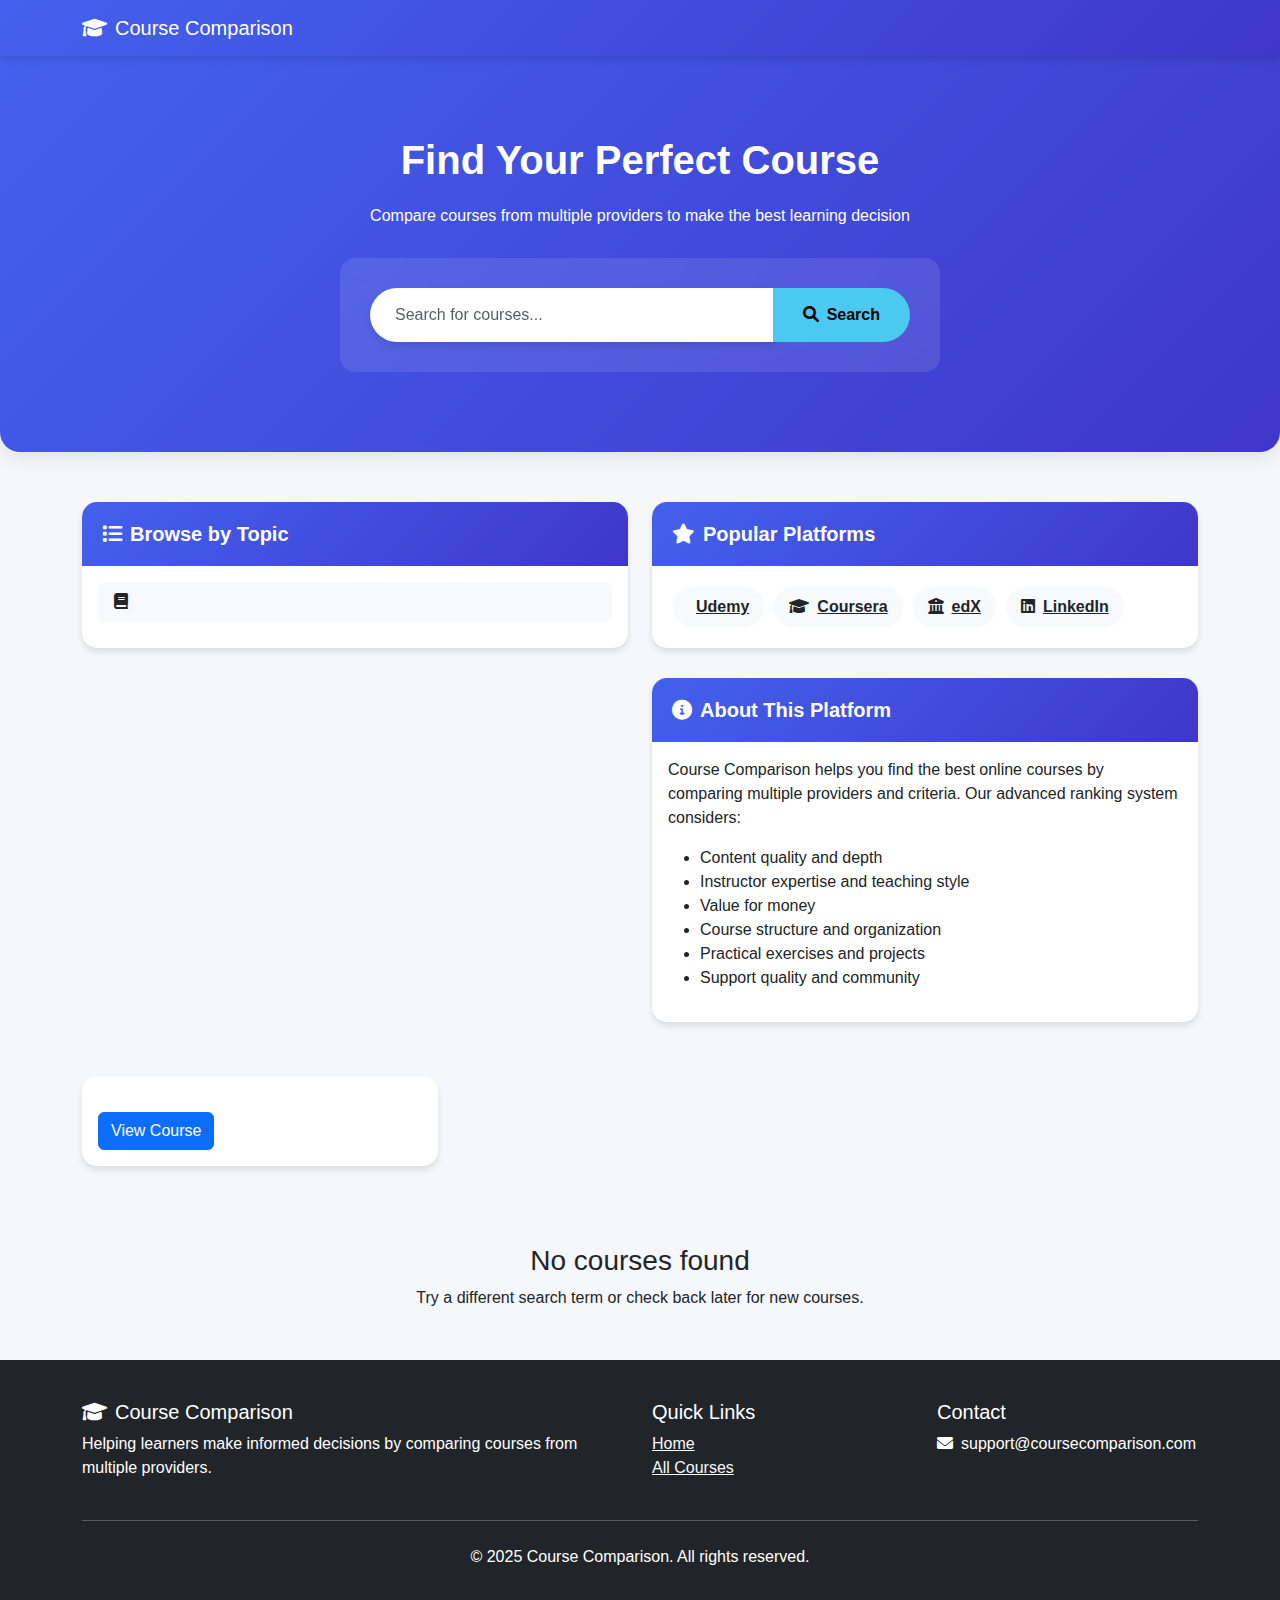
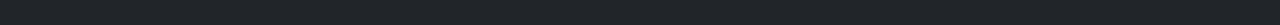
<file: target/classes/templates/index.html>
<!DOCTYPE html>
<html xmlns:th="http://www.thymeleaf.org">
<head>
    <title>Course Comparison</title>
    <meta charset="UTF-8">
    <meta name="viewport" content="width=device-width, initial-scale=1.0">
    <link href="https://cdn.jsdelivr.net/npm/bootstrap@5.3.0-alpha1/dist/css/bootstrap.min.css" rel="stylesheet">
    <link href="https://cdnjs.cloudflare.com/ajax/libs/font-awesome/6.0.0/css/all.min.css" rel="stylesheet">
    <style>
        :root {
            --primary-color: #4361ee;
            --secondary-color: #3f37c9;
            --accent-color: #4cc9f0;
            --light-color: #f8f9fa;
            --dark-color: #212529;
        }
        
        body {
            font-family: 'Segoe UI', Tahoma, Geneva, Verdana, sans-serif;
            background-color: #f5f7fa;
            color: var(--dark-color);
        }
        
        .navbar {
            background: linear-gradient(135deg, var(--primary-color), var(--secondary-color));
            box-shadow: 0 4px 6px rgba(0, 0, 0, 0.1);
        }
        
        .hero-section {
            background: linear-gradient(135deg, var(--primary-color), var(--secondary-color));
            color: white;
            padding: 80px 0;
            margin-bottom: 50px;
            border-radius: 0 0 20px 20px;
            box-shadow: 0 4px 20px rgba(0, 0, 0, 0.1);
        }
        
        .hero-title {
            font-weight: 700;
            margin-bottom: 20px;
        }
        
        .hero-subtitle {
            font-weight: 300;
            margin-bottom: 30px;
        }
        
        .search-box {
            max-width: 600px;
            margin: 0 auto;
            background: rgba(255, 255, 255, 0.1);
            padding: 30px;
            border-radius: 15px;
            backdrop-filter: blur(10px);
        }
        
        .search-box input {
            border-radius: 30px;
            padding: 15px 25px;
            border: none;
            box-shadow: 0 4px 6px rgba(0, 0, 0, 0.1);
        }
        
        .search-box button {
            border-radius: 30px;
            padding: 15px 30px;
            background-color: var(--accent-color);
            border: none;
            font-weight: 600;
            transition: all 0.3s ease;
        }
        
        .search-box button:hover {
            transform: translateY(-3px);
            box-shadow: 0 6px 12px rgba(0, 0, 0, 0.15);
        }
        
        .card {
            border: none;
            border-radius: 15px;
            transition: transform 0.3s ease, box-shadow 0.3s ease;
            box-shadow: 0 4px 6px rgba(0, 0, 0, 0.1);
            overflow: hidden;
            margin-bottom: 30px;
        }
        
        .card:hover {
            transform: translateY(-5px);
            box-shadow: 0 10px 20px rgba(0, 0, 0, 0.1);
        }
        
        .card-header {
            background: linear-gradient(135deg, var(--primary-color), var(--secondary-color));
            color: white;
            border: none;
            padding: 20px;
        }
        
        .card-title {
            margin: 0;
            font-weight: 600;
        }
        
        .list-group-item {
            border: none;
            border-radius: 10px;
            margin-bottom: 10px;
            transition: all 0.3s ease;
            background-color: var(--light-color);
        }
        
        .list-group-item:hover {
            background-color: var(--primary-color);
            color: white;
            transform: translateX(5px);
        }
        
        .feature-icon {
            font-size: 2.5rem;
            margin-bottom: 1rem;
            color: var(--primary-color);
        }
        
        .section-title {
            position: relative;
            margin-bottom: 40px;
            font-weight: 700;
        }
        
        .section-title:after {
            content: '';
            position: absolute;
            bottom: -10px;
            left: 0;
            width: 50px;
            height: 4px;
            background: var(--primary-color);
            border-radius: 2px;
        }
        
        .platform-badge {
            display: inline-block;
            padding: 8px 15px;
            border-radius: 20px;
            background-color: var(--light-color);
            color: var(--dark-color);
            font-weight: 600;
            margin: 5px;
            transition: all 0.3s ease;
        }
        
        .platform-badge:hover {
            background-color: var(--primary-color);
            color: white;
            transform: translateY(-3px);
        }
        
        footer {
            background-color: var(--dark-color);
            color: white;
            padding: 40px 0;
            margin-top: 50px;
        }
    </style>
</head>
<body>
    <!-- Navigation -->
    <nav class="navbar navbar-expand-lg navbar-dark">
        <div class="container">
            <a class="navbar-brand" href="/">
                <i class="fas fa-graduation-cap me-2"></i>Course Comparison
            </a>
        </div>
    </nav>

    <!-- Hero Section -->
    <section class="hero-section">
        <div class="container text-center">
            <h1 class="hero-title">Find Your Perfect Course</h1>
            <p class="hero-subtitle">Compare courses from multiple providers to make the best learning decision</p>
            
            <div class="search-box">
                <form th:action="@{/search}" method="get">
                    <div class="input-group">
                        <input type="text" class="form-control" name="keyword" 
                               th:value="${searchTerm}" placeholder="Search for courses...">
                        <button class="btn btn-light" type="submit">
                            <i class="fas fa-search me-2"></i>Search
                        </button>
                    </div>
                </form>
            </div>
        </div>
    </section>

    <!-- Main Content -->
    <div class="container">
        <div class="row">
            <div class="col-md-6">
                <div class="card">
                    <div class="card-header">
                        <h5 class="card-title"><i class="fas fa-list me-2"></i>Browse by Topic</h5>
                    </div>
                    <div class="card-body">
                        <div class="list-group">
                            <a th:each="topic : ${topics}" 
                               th:href="@{/search(keyword=${topic})}" 
                               class="list-group-item list-group-item-action">
                                <i class="fas fa-book me-2"></i><span th:text="${topic}"></span>
                            </a>
                        </div>
                    </div>
                </div>
            </div>
            
            <div class="col-md-6">
                <div class="card">
                    <div class="card-header">
                        <h5 class="card-title"><i class="fas fa-star me-2"></i>Popular Platforms</h5>
                    </div>
                    <div class="card-body">
                        <div class="d-flex flex-wrap">
                            <a href="/platform/Udemy" class="platform-badge">
                                <i class="fab fa-udemy me-2"></i>Udemy
                            </a>
                            <a href="/platform/Coursera" class="platform-badge">
                                <i class="fas fa-graduation-cap me-2"></i>Coursera
                            </a>
                            <a href="/platform/edX" class="platform-badge">
                                <i class="fas fa-university me-2"></i>edX
                            </a>
                            <a href="/platform/LinkedIn" class="platform-badge">
                                <i class="fab fa-linkedin me-2"></i>LinkedIn
                            </a>
                        </div>
                    </div>
                </div>
                
                <div class="card mt-4">
                    <div class="card-header">
                        <h5 class="card-title"><i class="fas fa-info-circle me-2"></i>About This Platform</h5>
                    </div>
                    <div class="card-body">
                        <p>Course Comparison helps you find the best online courses by comparing multiple providers and criteria. Our advanced ranking system considers:</p>
                        <ul>
                            <li>Content quality and depth</li>
                            <li>Instructor expertise and teaching style</li>
                            <li>Value for money</li>
                            <li>Course structure and organization</li>
                            <li>Practical exercises and projects</li>
                            <li>Support quality and community</li>
                        </ul>
                    </div>
                </div>
            </div>
        </div>

        <!-- Courses Grid -->
        <div class="row mt-4">
            <div th:each="course : ${courses}" class="col-md-4">
                <div class="card course-card">
                    <div class="card-body">
                        <span class="badge bg-primary platform-badge" th:text="${course.platform}"></span>
                        <h5 class="card-title" th:text="${course.title}"></h5>
                        <h6 class="card-subtitle mb-2 text-muted" th:text="${course.instructor}"></h6>
                        <p class="card-text" th:text="${course.description}"></p>
                        <div class="d-flex justify-content-between align-items-center">
                            <div>
                                <span class="badge bg-success" th:text="${course.rating} + ' ★'"></span>
                                <span class="badge bg-info" th:text="${course.studentCount} + ' students'"></span>
                            </div>
                            <div th:if="${course.price != null}">
                                <span class="badge bg-warning" th:text="'$' + ${#numbers.formatDecimal(course.price, 1, 2)}"></span>
                            </div>
                        </div>
                        <a th:href="${course.url}" class="btn btn-primary mt-2" target="_blank">View Course</a>
                    </div>
                </div>
            </div>
        </div>

        <!-- No Results Message -->
        <div th:if="${#lists.isEmpty(courses)}" class="text-center my-5">
            <h3>No courses found</h3>
            <p>Try a different search term or check back later for new courses.</p>
        </div>
    </div>

    <!-- Footer -->
    <footer>
        <div class="container">
            <div class="row">
                <div class="col-md-6">
                    <h5><i class="fas fa-graduation-cap me-2"></i>Course Comparison</h5>
                    <p>Helping learners make informed decisions by comparing courses from multiple providers.</p>
                </div>
                <div class="col-md-3">
                    <h5>Quick Links</h5>
                    <ul class="list-unstyled">
                        <li><a href="/" class="text-light">Home</a></li>
                        <li><a href="/search" class="text-light">All Courses</a></li>
                    </ul>
                </div>
                <div class="col-md-3">
                    <h5>Contact</h5>
                    <ul class="list-unstyled">
                        <li><i class="fas fa-envelope me-2"></i>support@coursecomparison.com</li>
                    </ul>
                </div>
            </div>
            <hr class="mt-4 mb-4">
            <div class="text-center">
                <p>&copy; 2025 Course Comparison. All rights reserved.</p>
            </div>
        </div>
    </footer>

    <script src="https://cdn.jsdelivr.net/npm/bootstrap@5.3.0-alpha1/dist/js/bootstrap.bundle.min.js"></script>
</body>
</html>
</file>
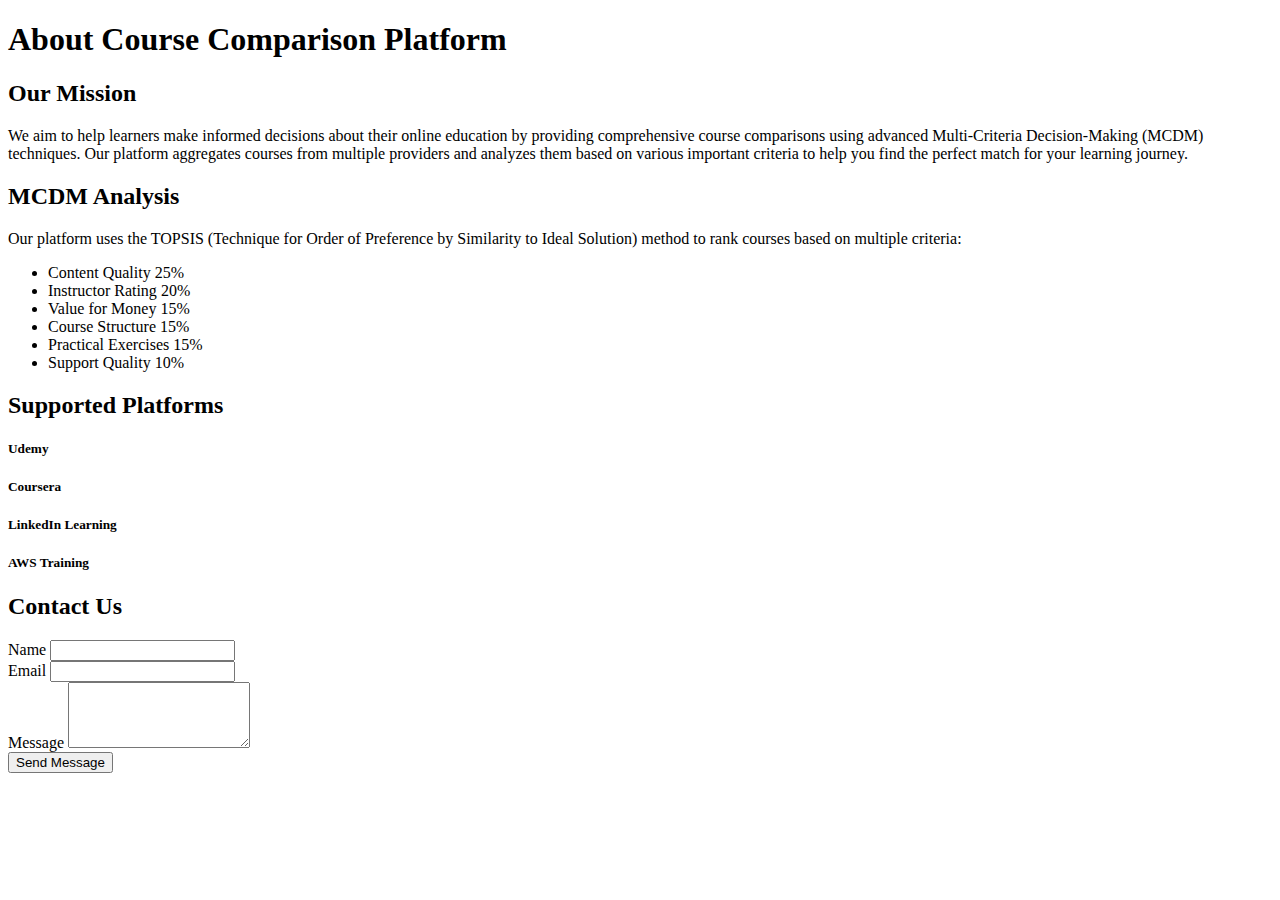
<file: target/classes/templates/about.html>
<!DOCTYPE html>
<html xmlns:th="http://www.thymeleaf.org">
<head>
    <title>About - Course Comparison Platform</title>
</head>
<body>
    <div th:replace="layout/main :: body">
        <div class="content">
            <div class="container py-5">
                <div class="row">
                    <div class="col-lg-8 mx-auto">
                        <h1 class="text-center mb-5">About Course Comparison Platform</h1>
                        
                        <div class="card mb-5">
                            <div class="card-body">
                                <h2 class="card-title">Our Mission</h2>
                                <p class="card-text">
                                    We aim to help learners make informed decisions about their online education by providing 
                                    comprehensive course comparisons using advanced Multi-Criteria Decision-Making (MCDM) techniques. 
                                    Our platform aggregates courses from multiple providers and analyzes them based on various 
                                    important criteria to help you find the perfect match for your learning journey.
                                </p>
                            </div>
                        </div>

                        <div class="card mb-5">
                            <div class="card-body">
                                <h2 class="card-title">MCDM Analysis</h2>
                                <p class="card-text">
                                    Our platform uses the TOPSIS (Technique for Order of Preference by Similarity to Ideal Solution) 
                                    method to rank courses based on multiple criteria:
                                </p>
                                <ul class="list-group list-group-flush">
                                    <li class="list-group-item d-flex justify-content-between align-items-center">
                                        Content Quality
                                        <span class="badge bg-primary rounded-pill">25%</span>
                                    </li>
                                    <li class="list-group-item d-flex justify-content-between align-items-center">
                                        Instructor Rating
                                        <span class="badge bg-primary rounded-pill">20%</span>
                                    </li>
                                    <li class="list-group-item d-flex justify-content-between align-items-center">
                                        Value for Money
                                        <span class="badge bg-primary rounded-pill">15%</span>
                                    </li>
                                    <li class="list-group-item d-flex justify-content-between align-items-center">
                                        Course Structure
                                        <span class="badge bg-primary rounded-pill">15%</span>
                                    </li>
                                    <li class="list-group-item d-flex justify-content-between align-items-center">
                                        Practical Exercises
                                        <span class="badge bg-primary rounded-pill">15%</span>
                                    </li>
                                    <li class="list-group-item d-flex justify-content-between align-items-center">
                                        Support Quality
                                        <span class="badge bg-primary rounded-pill">10%</span>
                                    </li>
                                </ul>
                            </div>
                        </div>

                        <div class="card mb-5">
                            <div class="card-body">
                                <h2 class="card-title">Supported Platforms</h2>
                                <div class="row text-center">
                                    <div class="col-md-3 col-6 mb-4">
                                        <i class="fab fa-udemy fa-3x mb-3"></i>
                                        <h5>Udemy</h5>
                                    </div>
                                    <div class="col-md-3 col-6 mb-4">
                                        <i class="fas fa-graduation-cap fa-3x mb-3"></i>
                                        <h5>Coursera</h5>
                                    </div>
                                    <div class="col-md-3 col-6 mb-4">
                                        <i class="fab fa-linkedin fa-3x mb-3"></i>
                                        <h5>LinkedIn Learning</h5>
                                    </div>
                                    <div class="col-md-3 col-6 mb-4">
                                        <i class="fab fa-aws fa-3x mb-3"></i>
                                        <h5>AWS Training</h5>
                                    </div>
                                </div>
                            </div>
                        </div>

                        <div class="card">
                            <div class="card-body">
                                <h2 class="card-title">Contact Us</h2>
                                <form>
                                    <div class="mb-3">
                                        <label for="name" class="form-label">Name</label>
                                        <input type="text" class="form-control" id="name" required>
                                    </div>
                                    <div class="mb-3">
                                        <label for="email" class="form-label">Email</label>
                                        <input type="email" class="form-control" id="email" required>
                                    </div>
                                    <div class="mb-3">
                                        <label for="message" class="form-label">Message</label>
                                        <textarea class="form-control" id="message" rows="4" required></textarea>
                                    </div>
                                    <button type="submit" class="btn btn-primary">Send Message</button>
                                </form>
                            </div>
                        </div>
                    </div>
                </div>
            </div>
        </div>
    </div>
</body>
</html>
</file>
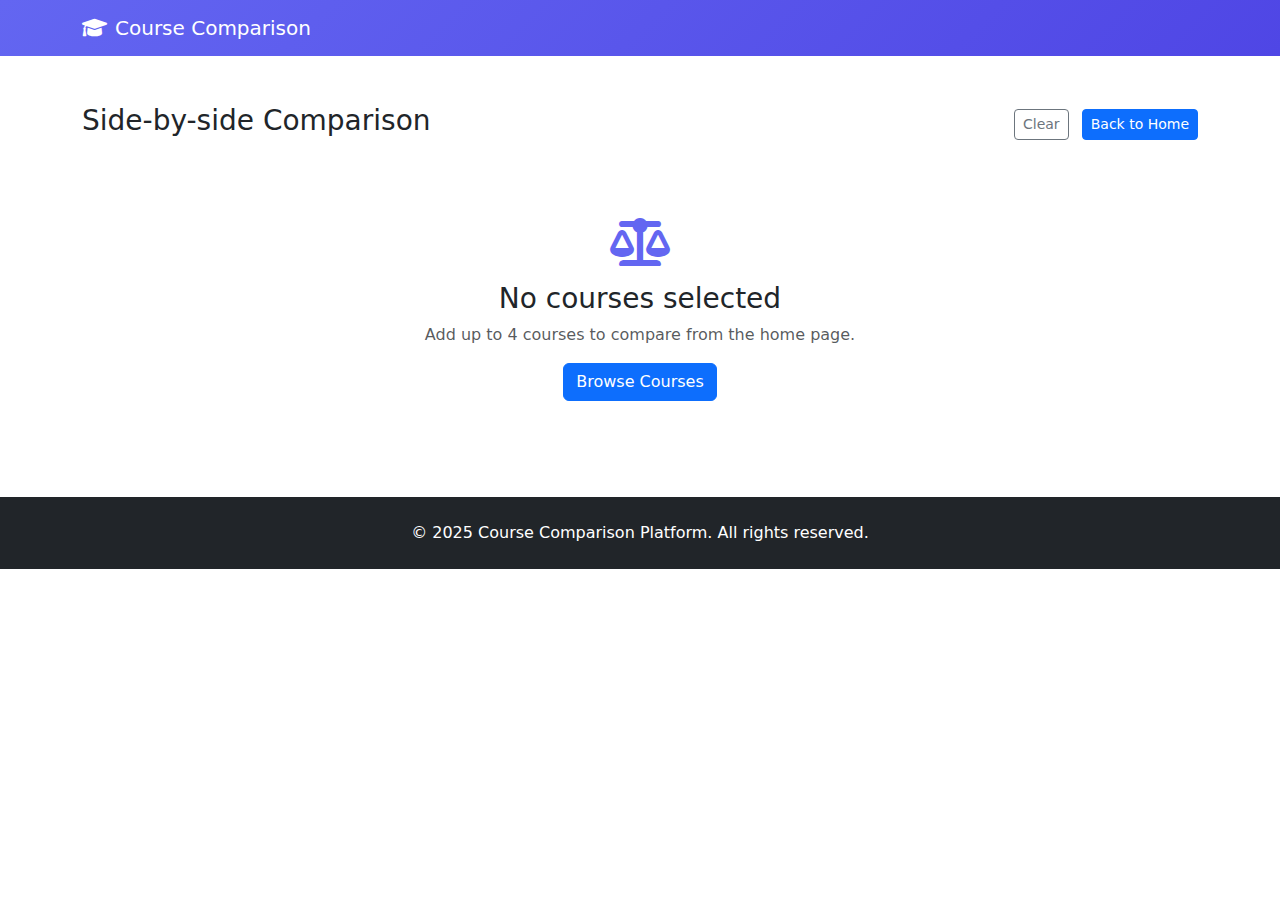
<file: target/classes/templates/compare.html>
<!DOCTYPE html>
<html xmlns:th="http://www.thymeleaf.org">
<head>
    <title>Compare Courses - Course Comparison Platform</title>
    <meta charset="UTF-8">
    <meta name="viewport" content="width=device-width, initial-scale=1.0">
    <link href="https://cdn.jsdelivr.net/npm/bootstrap@5.3.0/dist/css/bootstrap.min.css" rel="stylesheet">
    <link href="https://cdnjs.cloudflare.com/ajax/libs/font-awesome/6.0.0/css/all.min.css" rel="stylesheet">
</head>
<body>
    <nav class="navbar navbar-expand-lg navbar-dark" style="background: linear-gradient(135deg,#6366f1,#4f46e5);">
        <div class="container">
            <a class="navbar-brand" href="/"><i class="fas fa-graduation-cap me-2"></i>Course Comparison</a>
        </div>
    </nav>

    <div class="container my-5">
        <div class="d-flex justify-content-between align-items-center mb-4">
            <h1 class="h3">Side-by-side Comparison</h1>
            <div>
                <button id="clearCompare" class="btn btn-outline-secondary btn-sm me-2">Clear</button>
                <a href="/" class="btn btn-primary btn-sm">Back to Home</a>
            </div>
        </div>

        <div id="emptyState" class="text-center py-5 d-none">
            <i class="fas fa-balance-scale mb-3" style="font-size:3rem;color:#6366f1;"></i>
            <h3>No courses selected</h3>
            <p class="text-muted">Add up to 4 courses to compare from the home page.</p>
            <a href="/" class="btn btn-primary">Browse Courses</a>
        </div>

        <div id="compareTableWrapper" class="table-responsive d-none">
            <table class="table align-middle">
                <thead>
                    <tr>
                        <th>Metric</th>
                        <th id="col-0"></th>
                        <th id="col-1"></th>
                        <th id="col-2"></th>
                        <th id="col-3"></th>
                    </tr>
                </thead>
                <tbody>
                    <tr>
                        <th>Title</th>
                        <td id="title-0"></td>
                        <td id="title-1"></td>
                        <td id="title-2"></td>
                        <td id="title-3"></td>
                    </tr>
                    <tr>
                        <th>Platform</th>
                        <td id="platform-0"></td>
                        <td id="platform-1"></td>
                        <td id="platform-2"></td>
                        <td id="platform-3"></td>
                    </tr>
                    <tr>
                        <th>Rating</th>
                        <td id="rating-0"></td>
                        <td id="rating-1"></td>
                        <td id="rating-2"></td>
                        <td id="rating-3"></td>
                    </tr>
                    <tr>
                        <th>Price</th>
                        <td id="price-0"></td>
                        <td id="price-1"></td>
                        <td id="price-2"></td>
                        <td id="price-3"></td>
                    </tr>
                </tbody>
            </table>
        </div>
    </div>

    <footer class="bg-dark text-white py-4 mt-5">
        <div class="container text-center">
            <p class="mb-0">&copy; 2025 Course Comparison Platform. All rights reserved.</p>
        </div>
    </footer>

    <script>
        const KEY = 'compareList';
        function getList(){ try { return JSON.parse(localStorage.getItem(KEY)) || []; } catch { return []; } }
        function setList(list){ localStorage.setItem(KEY, JSON.stringify(list)); }

        function render(){
            const list = getList();
            const empty = document.getElementById('emptyState');
            const table = document.getElementById('compareTableWrapper');
            
            if (!list || list.length === 0){
                empty.classList.remove('d-none');
                table.classList.add('d-none');
                return;
            }

            empty.classList.add('d-none');
            table.classList.remove('d-none');

            for (let i = 0; i < 4; i++){
                const item = list[i];
                document.getElementById('col-' + i).textContent = item ? item.title : '';
                document.getElementById('title-' + i).textContent = item ? item.title : '';
                document.getElementById('platform-' + i).textContent = item ? item.platform : '';
                document.getElementById('rating-' + i).textContent = item ? (item.rating || '-') : '';
                document.getElementById('price-' + i).textContent = item ? (item.price ? ('$' + Number(item.price).toFixed(2)) : 'Free') : '';
            }
        }

        document.getElementById('clearCompare').addEventListener('click', () => {
            setList([]);
            render();
        });

        document.addEventListener('DOMContentLoaded', render);
    </script>
</body>
</html>
</file>
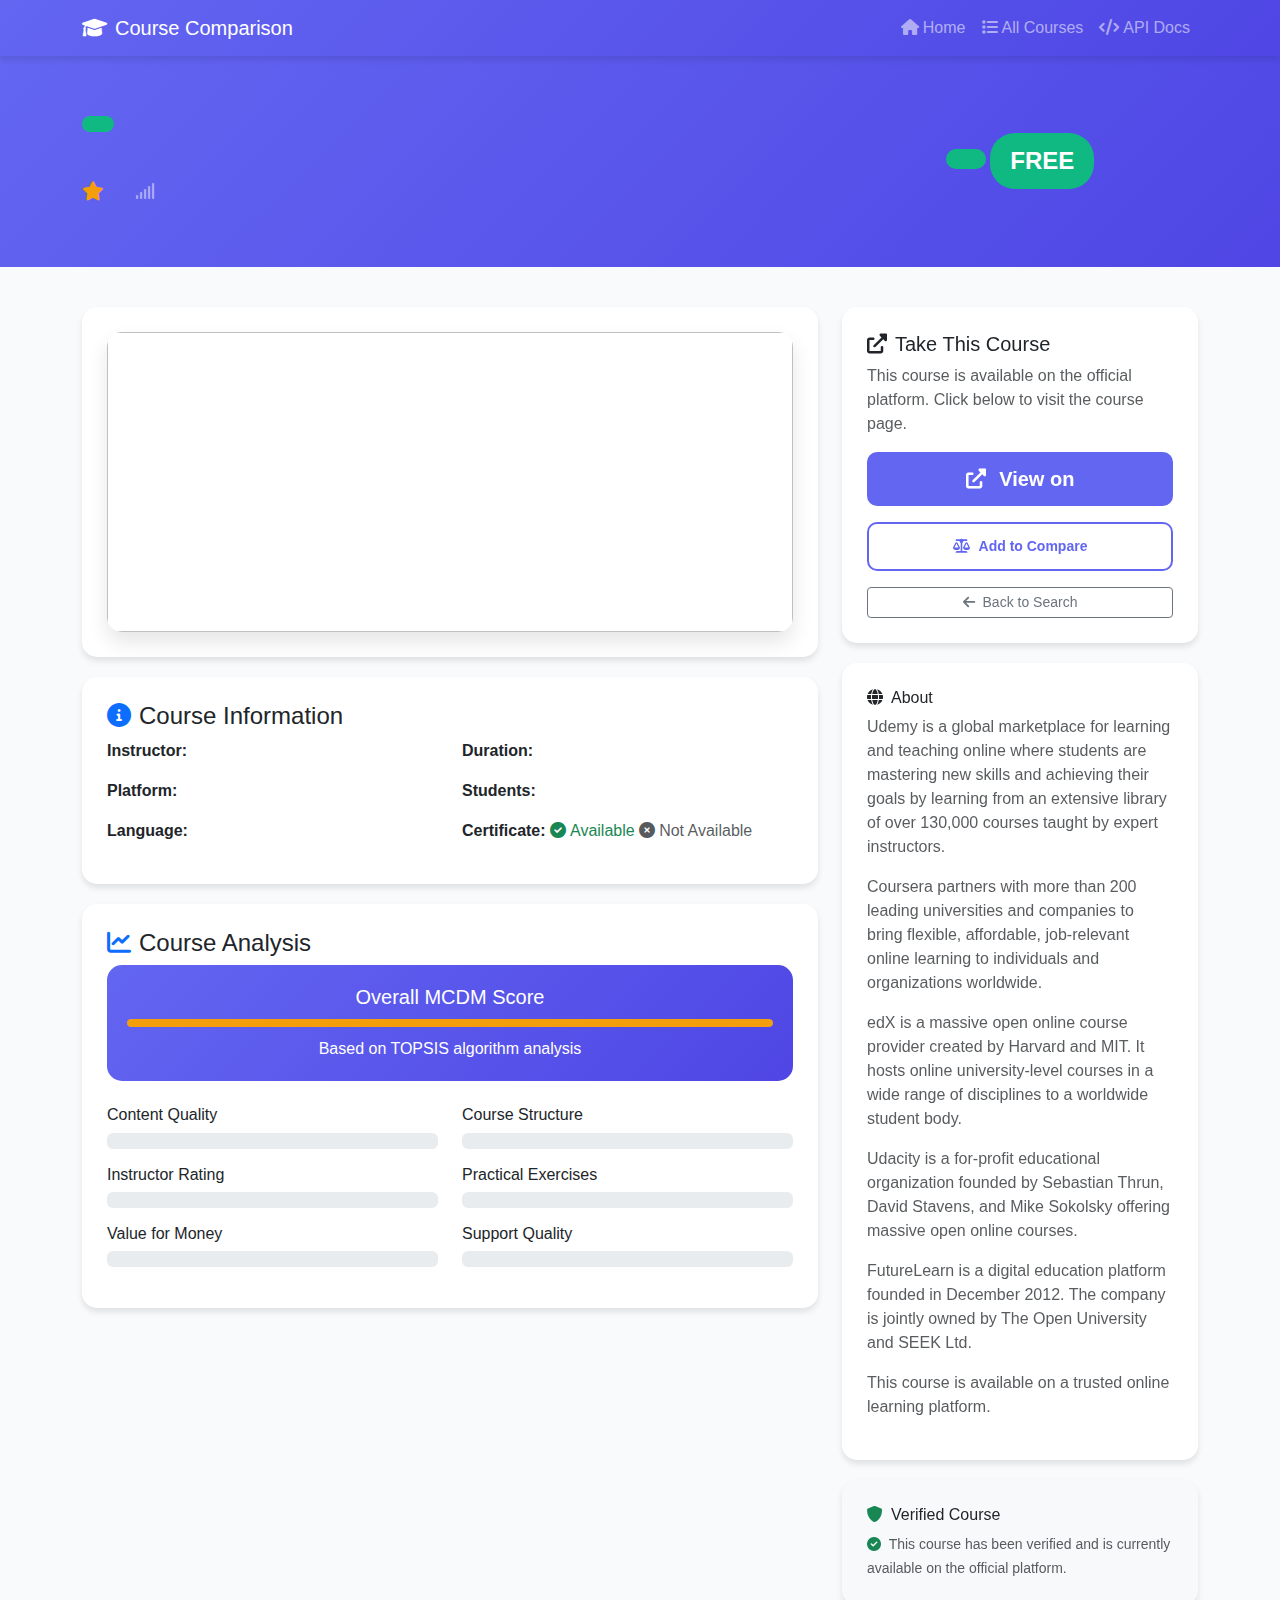
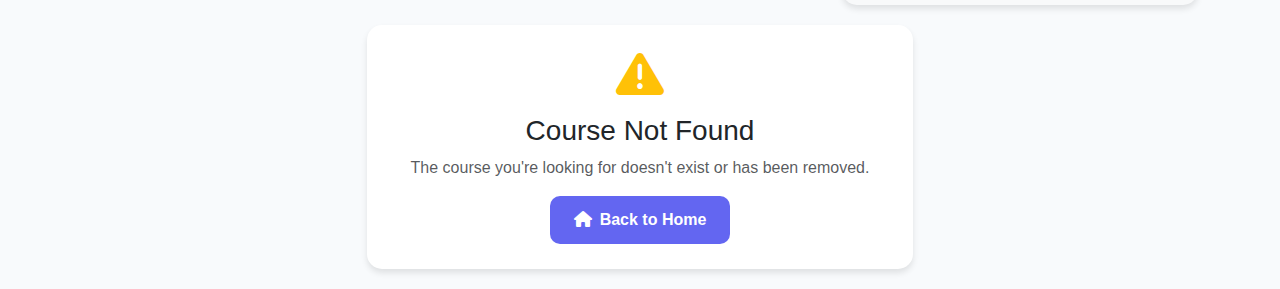
<file: target/classes/templates/course-details.html>
<!DOCTYPE html>
<html xmlns:th="http://www.thymeleaf.org">
<head>
    <title th:text="${course.title} + ' - Course Details'">Course Details</title>
    <meta charset="UTF-8">
    <meta name="viewport" content="width=device-width, initial-scale=1.0">
    <link href="https://cdn.jsdelivr.net/npm/bootstrap@5.3.0/dist/css/bootstrap.min.css" rel="stylesheet">
    <link href="https://cdnjs.cloudflare.com/ajax/libs/font-awesome/6.0.0/css/all.min.css" rel="stylesheet">
    <style>
        :root {
            --primary-color: #6366f1;
            --secondary-color: #10b981;
            --accent-color: #f59e0b;
            --dark-color: #1f2937;
            --light-color: #f8fafc;
        }
        
        body {
            font-family: 'Inter', sans-serif;
            background-color: var(--light-color);
        }
        
        .navbar {
            background: linear-gradient(135deg, var(--primary-color), #4f46e5);
            box-shadow: 0 4px 6px rgba(0, 0, 0, 0.1);
        }
        
        .course-header {
            background: linear-gradient(135deg, var(--primary-color), #4f46e5);
            color: white;
            padding: 60px 0;
            margin-bottom: 40px;
        }
        
        .course-image {
            width: 100%;
            height: 300px;
            object-fit: cover;
            border-radius: 15px;
            box-shadow: 0 10px 20px rgba(0, 0, 0, 0.1);
        }
        
        .course-badge {
            background: var(--secondary-color);
            color: white;
            padding: 8px 16px;
            border-radius: 25px;
            font-size: 14px;
            font-weight: 600;
            display: inline-block;
            margin-bottom: 15px;
        }
        
        .course-rating {
            color: var(--accent-color);
            font-size: 1.2rem;
            font-weight: 600;
        }
        
        .course-price {
            background: var(--secondary-color);
            color: white;
            padding: 10px 20px;
            border-radius: 25px;
            font-size: 1.5rem;
            font-weight: 700;
            display: inline-block;
        }
        
        .action-buttons {
            position: sticky;
            top: 20px;
        }
        
        .btn-primary {
            background: var(--primary-color);
            border: none;
            border-radius: 10px;
            padding: 12px 24px;
            font-weight: 600;
            transition: all 0.3s ease;
        }
        
        .btn-primary:hover {
            background: #4f46e5;
            transform: translateY(-2px);
        }
        
        .btn-outline {
            border: 2px solid var(--primary-color);
            color: var(--primary-color);
            background: transparent;
            border-radius: 10px;
            padding: 12px 24px;
            font-weight: 600;
            transition: all 0.3s ease;
        }
        
        .btn-outline:hover {
            background: var(--primary-color);
            color: white;
        }
        
        .info-card {
            background: white;
            border-radius: 15px;
            padding: 25px;
            box-shadow: 0 4px 6px rgba(0, 0, 0, 0.1);
            margin-bottom: 20px;
        }
        
        .mcdm-score {
            background: linear-gradient(135deg, var(--primary-color), #4f46e5);
            color: white;
            padding: 20px;
            border-radius: 15px;
            text-align: center;
            margin-bottom: 20px;
        }
        
        .score-bar {
            background: rgba(255, 255, 255, 0.2);
            border-radius: 10px;
            height: 8px;
            margin: 10px 0;
            overflow: hidden;
        }
        
        .score-fill {
            background: var(--accent-color);
            height: 100%;
            border-radius: 10px;
            transition: width 0.3s ease;
        }
    </style>
</head>
<body>
    <!-- Navigation -->
    <nav class="navbar navbar-expand-lg navbar-dark">
        <div class="container">
            <a class="navbar-brand" href="/">
                <i class="fas fa-graduation-cap me-2"></i>Course Comparison
            </a>
            <button class="navbar-toggler" type="button" data-bs-toggle="collapse" data-bs-target="#navbarNav">
                <span class="navbar-toggler-icon"></span>
            </button>
            <div class="collapse navbar-collapse" id="navbarNav">
                <ul class="navbar-nav ms-auto">
                    <li class="nav-item">
                        <a class="nav-link" href="/"><i class="fas fa-home me-1"></i>Home</a>
                    </li>
                    <li class="nav-item">
                        <a class="nav-link" href="/courses"><i class="fas fa-list me-1"></i>All Courses</a>
                    </li>
                    <li class="nav-item">
                        <a class="nav-link" href="/api-docs"><i class="fas fa-code me-1"></i>API Docs</a>
                    </li>
                </ul>
            </div>
        </div>
    </nav>

    <!-- Course Header -->
    <section class="course-header" th:if="${course}">
        <div class="container">
            <div class="row align-items-center">
                <div class="col-md-8">
                    <div class="course-badge" th:text="${course.platform}"></div>
                    <h1 class="display-5 fw-bold mb-3" th:text="${course.title}"></h1>
                    <p class="lead mb-4" th:text="${course.description}"></p>
                    <div class="d-flex align-items-center gap-4">
                        <div class="course-rating">
                            <i class="fas fa-star"></i>
                            <span th:text="${course.rating}"></span>
                            <span class="text-white-50 ms-2" th:text="'(' + ${course.studentCount} + ' students)'"></span>
                        </div>
                        <div th:if="${course.difficultyLevel}" class="text-white-50">
                            <i class="fas fa-signal me-1"></i>
                            <span th:text="${course.difficultyLevel}"></span>
                        </div>
                    </div>
                </div>
                <div class="col-md-4 text-center">
                    <div class="course-price" th:if="${course.price != null && course.price > 0}" th:text="'$' + ${#numbers.formatDecimal(course.price, 1, 2)}"></div>
                    <div class="course-price" th:if="${course.price == null || course.price == 0}">FREE</div>
                </div>
            </div>
        </div>
    </section>

    <!-- Main Content -->
    <div class="container" th:if="${course}">
        <div class="row">
            <!-- Course Information -->
            <div class="col-lg-8">
                <!-- Course Image -->
                <div class="info-card">
                    <img th:src="${course.courseImageUrl ?: '/images/course-placeholder.jpg'}" 
                         th:alt="${course.title}" class="course-image">
                </div>

                <!-- Course Details -->
                <div class="info-card">
                    <h4><i class="fas fa-info-circle me-2 text-primary"></i>Course Information</h4>
                    <div class="row">
                        <div class="col-md-6">
                            <p><strong>Instructor:</strong> <span th:text="${course.instructor}"></span></p>
                            <p><strong>Platform:</strong> <span th:text="${course.platform}"></span></p>
                            <p><strong>Language:</strong> <span th:text="${course.language ?: 'English'}"></span></p>
                        </div>
                        <div class="col-md-6">
                            <p><strong>Duration:</strong> <span th:text="${course.durationHours ?: 'N/A'} + ' hours'"></span></p>
                            <p><strong>Students:</strong> <span th:text="${course.studentCount ?: 'N/A'}"></span></p>
                            <p><strong>Certificate:</strong> 
                                <span th:if="${course.hasCertificate}" class="text-success">
                                    <i class="fas fa-check-circle me-1"></i>Available
                                </span>
                                <span th:unless="${course.hasCertificate}" class="text-muted">
                                    <i class="fas fa-times-circle me-1"></i>Not Available
                                </span>
                            </p>
                        </div>
                    </div>
                </div>

                <!-- MCDM Analysis -->
                <div class="info-card" th:if="${course.mcdmScore != null}">
                    <h4><i class="fas fa-chart-line me-2 text-primary"></i>Course Analysis</h4>
                    <div class="mcdm-score">
                        <h5>Overall MCDM Score</h5>
                        <div class="display-4 fw-bold" th:text="${#numbers.formatDecimal(course.mcdmScore * 100, 1, 1)} + '%'"></div>
                        <div class="score-bar">
                            <div class="score-fill" th:style="'width: ' + ${course.mcdmScore * 100} + '%'"></div>
                        </div>
                        <p class="mb-0">Based on TOPSIS algorithm analysis</p>
                    </div>
                    
                    <div class="row mt-4">
                        <div class="col-md-6">
                            <h6>Content Quality</h6>
                            <div class="progress mb-3">
                                <div class="progress-bar" th:style="'width: ' + ${course.contentQuality * 100} + '%'" th:text="${#numbers.formatDecimal(course.contentQuality * 100, 1, 1)} + '%'"></div>
                            </div>
                            <h6>Instructor Rating</h6>
                            <div class="progress mb-3">
                                <div class="progress-bar bg-success" th:style="'width: ' + ${course.instructorRating * 100} + '%'" th:text="${#numbers.formatDecimal(course.instructorRating * 100, 1, 1)} + '%'"></div>
                            </div>
                            <h6>Value for Money</h6>
                            <div class="progress mb-3">
                                <div class="progress-bar bg-warning" th:style="'width: ' + ${course.valueForMoney * 100} + '%'" th:text="${#numbers.formatDecimal(course.valueForMoney * 100, 1, 1)} + '%'"></div>
                            </div>
                        </div>
                        <div class="col-md-6">
                            <h6>Course Structure</h6>
                            <div class="progress mb-3">
                                <div class="progress-bar bg-info" th:style="'width: ' + ${course.courseStructure * 100} + '%'" th:text="${#numbers.formatDecimal(course.courseStructure * 100, 1, 1)} + '%'"></div>
                            </div>
                            <h6>Practical Exercises</h6>
                            <div class="progress mb-3">
                                <div class="progress-bar bg-danger" th:style="'width: ' + ${course.practicalExercises * 100} + '%'" th:text="${#numbers.formatDecimal(course.practicalExercises * 100, 1, 1)} + '%'"></div>
                            </div>
                            <h6>Support Quality</h6>
                            <div class="progress mb-3">
                                <div class="progress-bar bg-secondary" th:style="'width: ' + ${course.supportQuality * 100} + '%'" th:text="${#numbers.formatDecimal(course.supportQuality * 100, 1, 1)} + '%'"></div>
                            </div>
                        </div>
                    </div>
                </div>
            </div>

            <!-- Action Sidebar -->
            <div class="col-lg-4">
                <div class="action-buttons">
                    <div class="info-card">
                        <h5><i class="fas fa-external-link-alt me-2"></i>Take This Course</h5>
                        <p class="text-muted">This course is available on the official platform. Click below to visit the course page.</p>
                        
                        <div class="d-grid gap-3">
                            <a th:href="${course.url}" class="btn btn-primary btn-lg" target="_blank" rel="noopener noreferrer">
                                <i class="fas fa-external-link-alt me-2"></i>
                                View on <span th:text="${course.platform}"></span>
                            </a>
                            
                            <button class="btn btn-outline btn-sm toggle-compare" 
                                    th:attr="data-course-id=${course.id},data-title=${course.title},data-platform=${course.platform},data-rating=${course.rating},data-price=${course.price}">
                                <i class="fas fa-balance-scale me-2"></i>Add to Compare
                            </button>
                            
                            <a href="/" class="btn btn-outline-secondary btn-sm">
                                <i class="fas fa-arrow-left me-2"></i>Back to Search
                            </a>
                        </div>
                    </div>

                    <!-- Platform Information -->
                    <div class="info-card">
                        <h6><i class="fas fa-globe me-2"></i>About <span th:text="${course.platform}"></span></h6>
                        <div th:switch="${course.platform}">
                            <p th:case="'Udemy'" class="text-muted">
                                Udemy is a global marketplace for learning and teaching online where students are mastering new skills and achieving their goals by learning from an extensive library of over 130,000 courses taught by expert instructors.
                            </p>
                            <p th:case="'Coursera'" class="text-muted">
                                Coursera partners with more than 200 leading universities and companies to bring flexible, affordable, job-relevant online learning to individuals and organizations worldwide.
                            </p>
                            <p th:case="'edX'" class="text-muted">
                                edX is a massive open online course provider created by Harvard and MIT. It hosts online university-level courses in a wide range of disciplines to a worldwide student body.
                            </p>
                            <p th:case="'Udacity'" class="text-muted">
                                Udacity is a for-profit educational organization founded by Sebastian Thrun, David Stavens, and Mike Sokolsky offering massive open online courses.
                            </p>
                            <p th:case="'FutureLearn'" class="text-muted">
                                FutureLearn is a digital education platform founded in December 2012. The company is jointly owned by The Open University and SEEK Ltd.
                            </p>
                            <p th:case="*" class="text-muted">
                                This course is available on a trusted online learning platform.
                            </p>
                        </div>
                    </div>

                    <!-- Verification Notice -->
                    <div class="info-card bg-light">
                        <h6><i class="fas fa-shield-alt me-2 text-success"></i>Verified Course</h6>
                        <p class="text-muted mb-0">
                            <small>
                                <i class="fas fa-check-circle me-1 text-success"></i>
                                This course has been verified and is currently available on the official platform.
                            </small>
                        </p>
                    </div>
                </div>
            </div>
        </div>
    </div>

    <!-- Course Not Found -->
    <div class="container" th:unless="${course}">
        <div class="row justify-content-center">
            <div class="col-md-6 text-center">
                <div class="info-card">
                    <i class="fas fa-exclamation-triangle text-warning mb-3" style="font-size: 3rem;"></i>
                    <h3>Course Not Found</h3>
                    <p class="text-muted">The course you're looking for doesn't exist or has been removed.</p>
                    <a href="/" class="btn btn-primary">
                        <i class="fas fa-home me-2"></i>Back to Home
                    </a>
                </div>
            </div>
        </div>
    </div>

    <!-- Sticky Compare Bar -->
    <div id="compareBar" class="position-fixed bottom-0 start-0 end-0 bg-dark text-white py-3 d-none" style="z-index:1030;">
        <div class="container d-flex align-items-center justify-content-between">
            <div>
                <i class="fas fa-balance-scale me-2"></i>
                <span id="compareCount">0</span> selected
            </div>
            <div class="d-flex gap-2">
                <button id="clearCompare" class="btn btn-outline-light btn-sm">Clear</button>
                <a href="/compare" class="btn btn-primary btn-sm"><i class="fas fa-columns me-2"></i>Compare Now</a>
            </div>
        </div>
    </div>

    <script>
        // Compare functionality (same as index.html)
        const COMPARE_KEY = 'compareList';

        function getCompareList() {
            try { return JSON.parse(localStorage.getItem(COMPARE_KEY)) || []; } catch { return []; }
        }
        function setCompareList(list) {
            localStorage.setItem(COMPARE_KEY, JSON.stringify(list));
        }
        function updateCompareBar() {
            const list = getCompareList();
            const bar = document.getElementById('compareBar');
            const count = document.getElementById('compareCount');
            if (!bar || !count) return;
            count.textContent = list.length;
            bar.classList.toggle('d-none', list.length === 0);
        }
        function toggleCompareFromButton(btn) {
            const id = btn.getAttribute('data-course-id');
            const item = {
                id: id,
                title: btn.getAttribute('data-title') || '',
                platform: btn.getAttribute('data-platform') || '',
                rating: btn.getAttribute('data-rating') || '',
                price: btn.getAttribute('data-price') || ''
            };
            let list = getCompareList();
            const exists = list.find(c => String(c.id) === String(id));
            if (exists) {
                list = list.filter(c => String(c.id) !== String(id));
                btn.innerHTML = '<i class="fas fa-balance-scale me-2"></i>Add to Compare';
                btn.classList.remove('btn-danger');
                btn.classList.add('btn-outline');
            } else {
                if (list.length >= 4) {
                    alert('You can compare up to 4 courses.');
                    return;
                }
                list.push(item);
                btn.innerHTML = '<i class="fas fa-times me-2"></i>Remove from Compare';
                btn.classList.remove('btn-outline');
                btn.classList.add('btn-danger');
            }
            setCompareList(list);
            updateCompareBar();
        }

        document.addEventListener('click', function(e) {
            if (e.target.closest('.toggle-compare')) {
                toggleCompareFromButton(e.target.closest('.toggle-compare'));
            }
            if (e.target.id === 'clearCompare') {
                setCompareList([]);
                document.querySelectorAll('.toggle-compare').forEach(btn => {
                    btn.innerHTML = '<i class="fas fa-balance-scale me-2"></i>Add to Compare';
                    btn.classList.remove('btn-danger');
                    btn.classList.add('btn-outline');
                });
                updateCompareBar();
            }
        });

        // Initialize states on load
        document.addEventListener('DOMContentLoaded', function () {
            const ids = getCompareList().map(c => String(c.id));
            document.querySelectorAll('.toggle-compare').forEach(btn => {
                const id = String(btn.getAttribute('data-course-id'));
                if (ids.includes(id)) {
                    btn.innerHTML = '<i class="fas fa-times me-2"></i>Remove from Compare';
                    btn.classList.remove('btn-outline');
                    btn.classList.add('btn-danger');
                }
            });
            updateCompareBar();
        });
    </script>

    <script src="https://cdn.jsdelivr.net/npm/bootstrap@5.3.0/dist/js/bootstrap.bundle.min.js"></script>
</body>
</html>
</file>
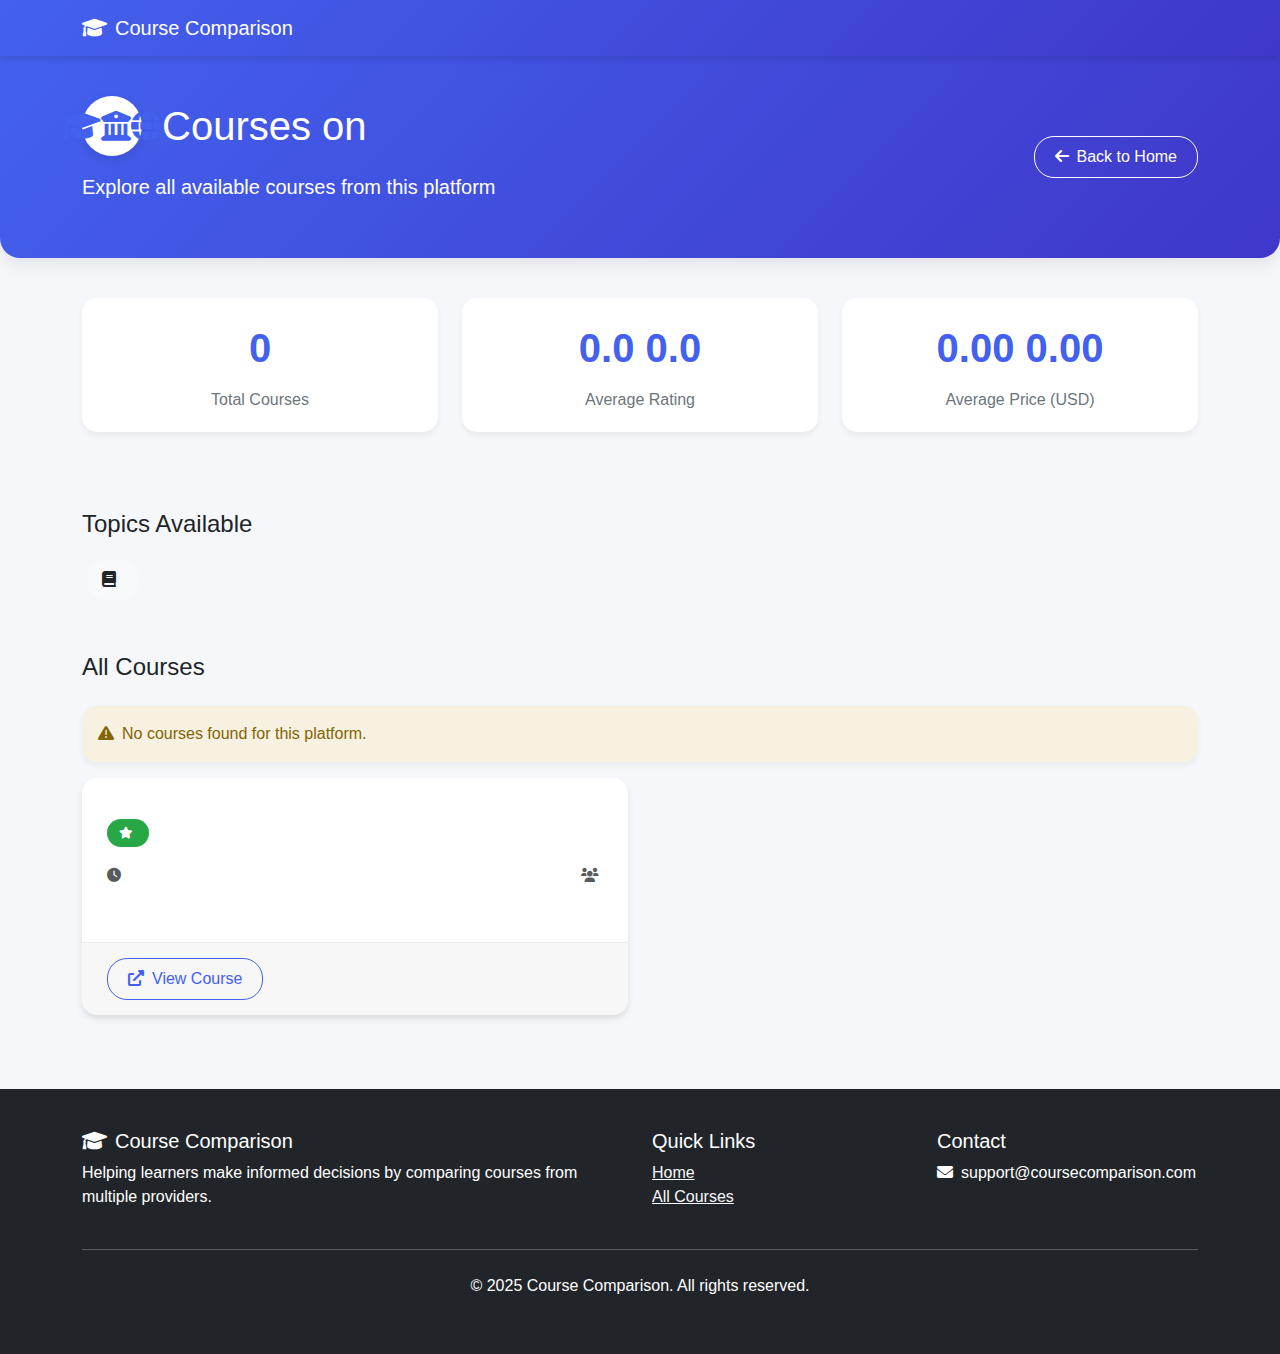
<file: target/classes/templates/platform-courses.html>
<!DOCTYPE html>
<html xmlns:th="http://www.thymeleaf.org">
<head>
    <title>Platform Courses - Course Comparison</title>
    <meta charset="UTF-8">
    <meta name="viewport" content="width=device-width, initial-scale=1.0">
    <link href="https://cdn.jsdelivr.net/npm/bootstrap@5.3.0-alpha1/dist/css/bootstrap.min.css" rel="stylesheet">
    <link href="https://cdnjs.cloudflare.com/ajax/libs/font-awesome/6.0.0/css/all.min.css" rel="stylesheet">
    <style>
        :root {
            --primary-color: #4361ee;
            --secondary-color: #3f37c9;
            --accent-color: #4cc9f0;
            --light-color: #f8f9fa;
            --dark-color: #212529;
        }
        
        body {
            font-family: 'Segoe UI', Tahoma, Geneva, Verdana, sans-serif;
            background-color: #f5f7fa;
            color: var(--dark-color);
        }
        
        .navbar {
            background: linear-gradient(135deg, var(--primary-color), var(--secondary-color));
            box-shadow: 0 4px 6px rgba(0, 0, 0, 0.1);
        }
        
        .page-header {
            background: linear-gradient(135deg, var(--primary-color), var(--secondary-color));
            color: white;
            padding: 40px 0;
            margin-bottom: 40px;
            border-radius: 0 0 20px 20px;
            box-shadow: 0 4px 20px rgba(0, 0, 0, 0.1);
        }
        
        .platform-icon {
            width: 60px;
            height: 60px;
            display: inline-flex;
            align-items: center;
            justify-content: center;
            background-color: white;
            border-radius: 50%;
            margin-right: 20px;
            box-shadow: 0 4px 10px rgba(0, 0, 0, 0.1);
        }
        
        .platform-icon i {
            font-size: 30px;
            color: var(--primary-color);
        }
        
        .card {
            border: none;
            border-radius: 15px;
            transition: transform 0.3s ease, box-shadow 0.3s ease;
            box-shadow: 0 4px 6px rgba(0, 0, 0, 0.1);
            overflow: hidden;
            margin-bottom: 30px;
            height: 100%;
        }
        
        .card:hover {
            transform: translateY(-5px);
            box-shadow: 0 10px 20px rgba(0, 0, 0, 0.1);
        }
        
        .card-body {
            padding: 25px;
        }
        
        .card-title {
            font-weight: 700;
            margin-bottom: 10px;
            color: var(--primary-color);
        }
        
        .card-subtitle {
            font-weight: 500;
            margin-bottom: 15px;
        }
        
        .card-text {
            color: #6c757d;
            margin-bottom: 20px;
        }
        
        .badge {
            padding: 8px 12px;
            border-radius: 20px;
            font-weight: 500;
        }
        
        .badge.bg-primary {
            background-color: var(--primary-color) !important;
        }
        
        .badge.bg-success {
            background-color: #28a745 !important;
        }
        
        .card-footer {
            background-color: rgba(0, 0, 0, 0.03);
            border-top: 1px solid rgba(0, 0, 0, 0.05);
            padding: 15px 25px;
        }
        
        .btn-outline-primary {
            color: var(--primary-color);
            border-color: var(--primary-color);
            border-radius: 20px;
            padding: 8px 20px;
            font-weight: 500;
            transition: all 0.3s ease;
        }
        
        .btn-outline-primary:hover {
            background-color: var(--primary-color);
            color: white;
            transform: translateY(-2px);
            box-shadow: 0 4px 8px rgba(0, 0, 0, 0.1);
        }
        
        .btn-outline-light {
            color: white;
            border-color: white;
            border-radius: 20px;
            padding: 8px 20px;
            font-weight: 500;
            transition: all 0.3s ease;
        }
        
        .btn-outline-light:hover {
            background-color: white;
            color: var(--primary-color);
            transform: translateY(-2px);
            box-shadow: 0 4px 8px rgba(0, 0, 0, 0.1);
        }
        
        .alert {
            border-radius: 15px;
            border: none;
            box-shadow: 0 4px 6px rgba(0, 0, 0, 0.05);
        }
        
        .alert-warning {
            background-color: rgba(255, 193, 7, 0.1);
            color: #856404;
        }
        
        .rating {
            color: #ffc107;
        }
        
        .price {
            font-weight: 600;
            color: var(--secondary-color);
        }
        
        .stats-card {
            background-color: white;
            border-radius: 15px;
            padding: 20px;
            box-shadow: 0 4px 6px rgba(0, 0, 0, 0.05);
            margin-bottom: 30px;
            text-align: center;
        }
        
        .stats-number {
            font-size: 2.5rem;
            font-weight: 700;
            color: var(--primary-color);
            margin-bottom: 10px;
        }
        
        .stats-label {
            font-weight: 500;
            color: #6c757d;
        }
        
        .topic-badge {
            display: inline-block;
            padding: 8px 15px;
            border-radius: 20px;
            background-color: var(--light-color);
            color: var(--dark-color);
            font-weight: 600;
            margin: 5px;
            transition: all 0.3s ease;
        }
        
        .topic-badge:hover {
            background-color: var(--primary-color);
            color: white;
            transform: translateY(-3px);
        }
        
        footer {
            background-color: var(--dark-color);
            color: white;
            padding: 40px 0;
            margin-top: 50px;
        }
    </style>
</head>
<body>
    <!-- Navigation -->
    <nav class="navbar navbar-expand-lg navbar-dark">
        <div class="container">
            <a class="navbar-brand" href="/">
                <i class="fas fa-graduation-cap me-2"></i>Course Comparison
            </a>
        </div>
    </nav>
    
    <!-- Page Header -->
    <header class="page-header">
        <div class="container">
            <div class="row align-items-center">
                <div class="col-md-8">
                    <div class="d-flex align-items-center mb-3">
                        <div class="platform-icon">
                            <i th:if="${platform == 'Udemy'}" class="fab fa-udemy"></i>
                            <i th:if="${platform == 'Coursera'}" class="fas fa-graduation-cap"></i>
                            <i th:if="${platform == 'edX'}" class="fas fa-university"></i>
                            <i th:if="${platform != 'Udemy' && platform != 'Coursera' && platform != 'edX'}" class="fas fa-globe"></i>
                        </div>
                        <h1 class="mb-0">Courses on <span th:text="${platform}"></span></h1>
                    </div>
                    <p class="lead">Explore all available courses from this platform</p>
                </div>
                <div class="col-md-4 text-md-end mt-3 mt-md-0">
                    <a href="/" class="btn btn-outline-light">
                        <i class="fas fa-arrow-left me-2"></i>Back to Home
                    </a>
                </div>
            </div>
        </div>
    </header>
    
    <!-- Main Content -->
    <div class="container">
        <!-- Platform Stats -->
        <div class="row mb-5">
            <div class="col-md-4">
                <div class="stats-card">
                    <div class="stats-number" th:text="${courses.size()}">0</div>
                    <div class="stats-label">Total Courses</div>
                </div>
            </div>
            <div class="col-md-4">
                <div class="stats-card">
                    <div class="stats-number">
                        <span th:if="${!courses.empty}" th:text="${#numbers.formatDecimal(courses.stream().mapToDouble(c -> c.getRating()).average().orElse(0), 1, 1)}">0.0</span>
                        <span th:if="${courses.empty}">0.0</span>
                    </div>
                    <div class="stats-label">Average Rating</div>
                </div>
            </div>
            <div class="col-md-4">
                <div class="stats-card">
                    <div class="stats-number">
                        <span th:if="${!courses.empty}" th:text="${#numbers.formatDecimal(courses.stream().mapToDouble(c -> c.getPrice()).average().orElse(0), 1, 2)}">0.00</span>
                        <span th:if="${courses.empty}">0.00</span>
                    </div>
                    <div class="stats-label">Average Price (USD)</div>
                </div>
            </div>
        </div>
        
        <!-- Topics -->
        <div class="mb-5">
            <h4 class="mb-3">Topics Available</h4>
            <div class="d-flex flex-wrap">
                <a th:each="topic : ${#strings.arraySplit(#strings.listJoin(courses.![topic].distinct(), ','), ',')}" 
                   th:href="@{/search(keyword=${topic})}" 
                   class="topic-badge">
                    <i class="fas fa-book me-2"></i><span th:text="${topic}"></span>
                </a>
            </div>
        </div>
        
        <!-- Courses -->
        <h4 class="mb-4">All Courses</h4>
        
        <div th:if="${courses.empty}" class="alert alert-warning">
            <i class="fas fa-exclamation-triangle me-2"></i>No courses found for this platform.
        </div>
        
        <div class="row">
            <div th:each="course : ${courses}" class="col-md-6 mb-4">
                <div class="card h-100">
                    <div class="card-body">
                        <h5 class="card-title" th:text="${course.title}"></h5>
                        <h6 class="card-subtitle mb-3" th:text="${course.instructor}"></h6>
                        <p class="card-text" th:text="${course.description}"></p>
                        <div class="d-flex justify-content-between align-items-center mb-3">
                            <div>
                                <span class="badge bg-primary me-2" th:text="${course.topic}"></span>
                                <span class="badge bg-success">
                                    <i class="fas fa-star me-1"></i><span th:text="${course.rating}"></span>
                                </span>
                            </div>
                            <div class="price" th:text="${course.price + ' USD'}"></div>
                        </div>
                        <div class="d-flex justify-content-between align-items-center">
                            <div>
                                <small class="text-muted">
                                    <i class="fas fa-clock me-1"></i><span th:text="${course.durationHours + ' hours'}"></span>
                                </small>
                            </div>
                            <div>
                                <small class="text-muted">
                                    <i class="fas fa-users me-1"></i><span th:text="${course.studentCount + ' students'}"></span>
                                </small>
                            </div>
                        </div>
                    </div>
                    <div class="card-footer">
                        <a th:href="${course.url}" target="_blank" class="btn btn-outline-primary">
                            <i class="fas fa-external-link-alt me-2"></i>View Course
                        </a>
                    </div>
                </div>
            </div>
        </div>
    </div>
    
    <!-- Footer -->
    <footer>
        <div class="container">
            <div class="row">
                <div class="col-md-6">
                    <h5><i class="fas fa-graduation-cap me-2"></i>Course Comparison</h5>
                    <p>Helping learners make informed decisions by comparing courses from multiple providers.</p>
                </div>
                <div class="col-md-3">
                    <h5>Quick Links</h5>
                    <ul class="list-unstyled">
                        <li><a href="/" class="text-light">Home</a></li>
                        <li><a href="/search" class="text-light">All Courses</a></li>
                    </ul>
                </div>
                <div class="col-md-3">
                    <h5>Contact</h5>
                    <ul class="list-unstyled">
                        <li><i class="fas fa-envelope me-2"></i>support@coursecomparison.com</li>
                    </ul>
                </div>
            </div>
            <hr class="mt-4 mb-4">
            <div class="text-center">
                <p>&copy; 2025 Course Comparison. All rights reserved.</p>
            </div>
        </div>
    </footer>
    
    <script src="https://cdn.jsdelivr.net/npm/bootstrap@5.3.0-alpha1/dist/js/bootstrap.bundle.min.js"></script>
</body>
</html>
</file>
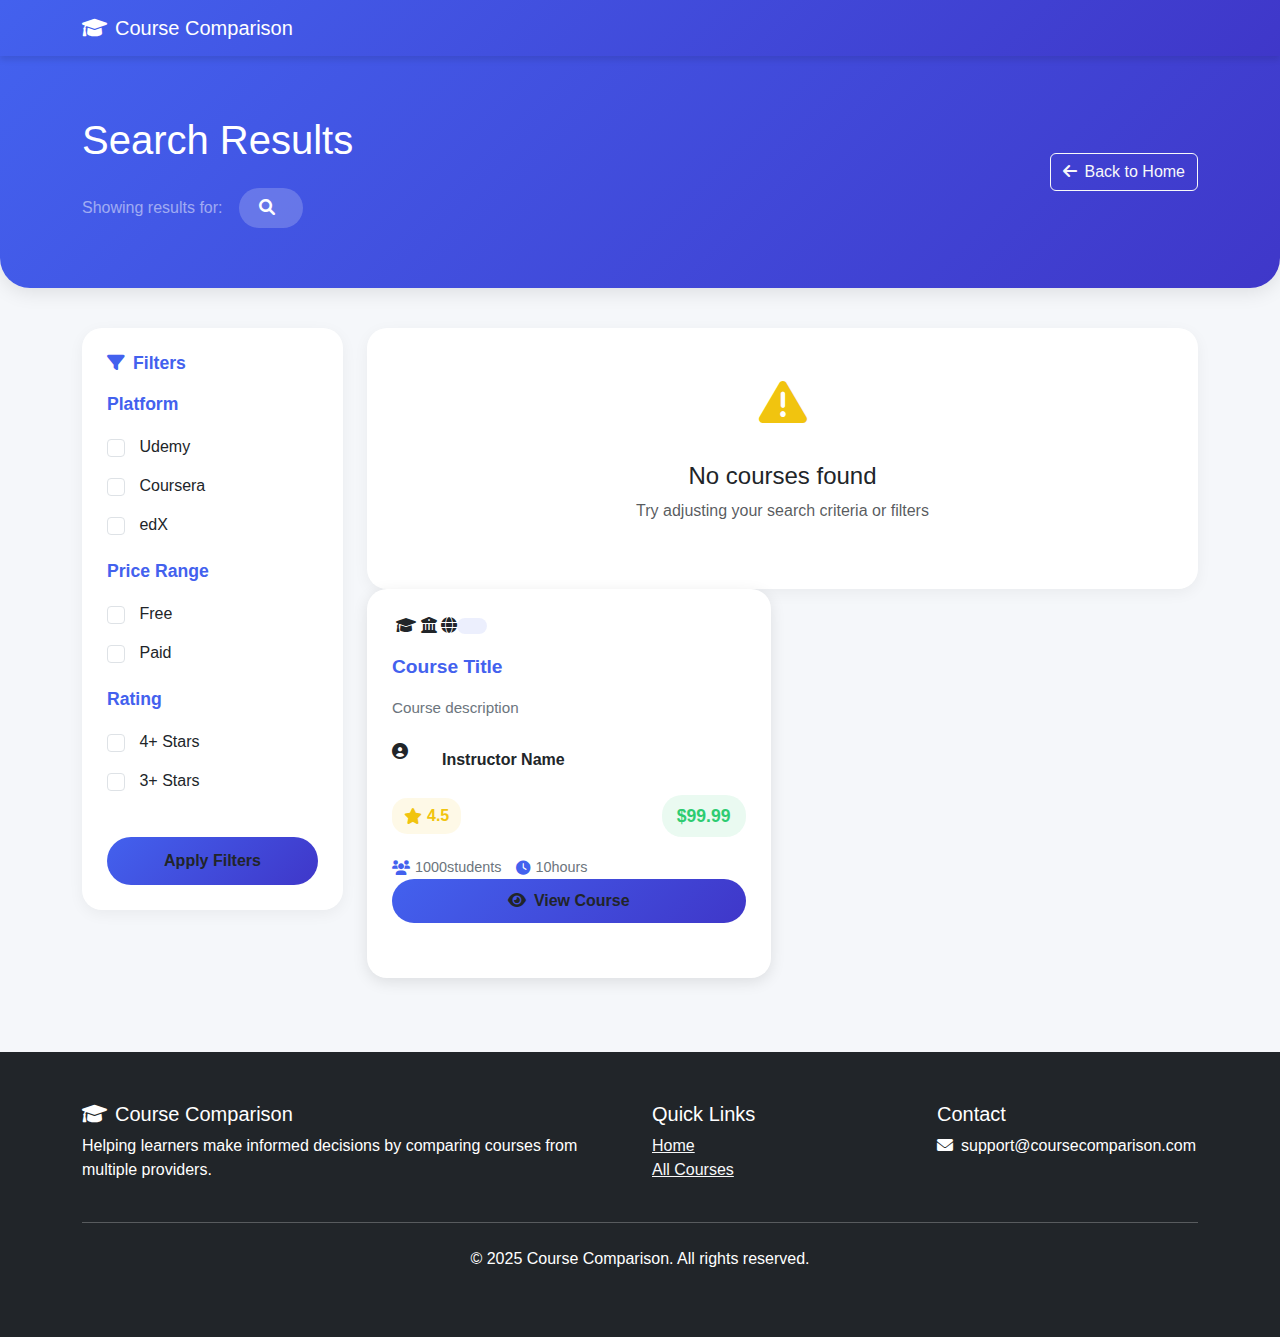
<file: target/classes/templates/search-results.html>
<!DOCTYPE html>
<html xmlns:th="http://www.thymeleaf.org">
<head>
    <title>Search Results - Course Comparison</title>
    <meta charset="UTF-8">
    <meta name="viewport" content="width=device-width, initial-scale=1.0">
    <link href="https://cdn.jsdelivr.net/npm/bootstrap@5.3.0-alpha1/dist/css/bootstrap.min.css" rel="stylesheet">
    <link href="https://cdnjs.cloudflare.com/ajax/libs/font-awesome/6.0.0/css/all.min.css" rel="stylesheet">
    <style>
        :root {
            --primary-color: #4361ee;
            --secondary-color: #3f37c9;
            --accent-color: #4cc9f0;
            --success-color: #2ecc71;
            --warning-color: #f1c40f;
            --danger-color: #e74c3c;
            --light-color: #f8f9fa;
            --dark-color: #212529;
        }
        
        body {
            font-family: 'Segoe UI', Tahoma, Geneva, Verdana, sans-serif;
            background-color: #f5f7fa;
            color: var(--dark-color);
        }
        
        .navbar {
            background: linear-gradient(135deg, var(--primary-color), var(--secondary-color));
            box-shadow: 0 4px 6px rgba(0, 0, 0, 0.1);
        }
        
        .page-header {
            background: linear-gradient(135deg, var(--primary-color), var(--secondary-color));
            color: white;
            padding: 60px 0;
            margin-bottom: 40px;
            border-radius: 0 0 30px 30px;
            box-shadow: 0 4px 20px rgba(0, 0, 0, 0.1);
        }
        
        .card {
            border: none;
            border-radius: 20px;
            transition: all 0.3s ease;
            box-shadow: 0 4px 15px rgba(0, 0, 0, 0.1);
            overflow: hidden;
            margin-bottom: 30px;
            height: 100%;
            background: white;
        }
        
        .card:hover {
            transform: translateY(-10px);
            box-shadow: 0 15px 30px rgba(0, 0, 0, 0.15);
        }
        
        .card-body {
            padding: 25px;
        }
        
        .card-title {
            font-weight: 700;
            margin-bottom: 15px;
            color: var(--primary-color);
            font-size: 1.2rem;
            line-height: 1.4;
        }
        
        .card-text {
            color: #6c757d;
            margin-bottom: 20px;
            font-size: 0.95rem;
            line-height: 1.6;
        }
        
        .platform-logo {
            width: 40px;
            height: 40px;
            object-fit: contain;
            margin-right: 10px;
        }
        
        .platform-badge {
            display: inline-flex;
            align-items: center;
            padding: 8px 15px;
            border-radius: 20px;
            background-color: rgba(67, 97, 238, 0.1);
            color: var(--primary-color);
            font-weight: 600;
            font-size: 0.9rem;
        }
        
        .rating-badge {
            display: inline-flex;
            align-items: center;
            padding: 6px 12px;
            border-radius: 15px;
            background-color: rgba(241, 196, 15, 0.1);
            color: var(--warning-color);
            font-weight: 600;
        }
        
        .rating-badge i {
            margin-right: 5px;
        }
        
        .price-tag {
            display: inline-flex;
            align-items: center;
            padding: 8px 15px;
            border-radius: 20px;
            background-color: rgba(46, 204, 113, 0.1);
            color: var(--success-color);
            font-weight: 700;
            font-size: 1.1rem;
        }
        
        .student-count {
            display: inline-flex;
            align-items: center;
            color: #6c757d;
            font-size: 0.9rem;
        }
        
        .student-count i {
            margin-right: 5px;
            color: var(--primary-color);
        }
        
        .instructor-info {
            display: flex;
            align-items: center;
            margin-bottom: 15px;
        }
        
        .instructor-avatar {
            width: 40px;
            height: 40px;
            border-radius: 50%;
            margin-right: 10px;
            object-fit: cover;
        }
        
        .instructor-name {
            font-weight: 600;
            color: var(--dark-color);
            margin-bottom: 0;
        }
        
        .btn-view-course {
            background: linear-gradient(135deg, var(--primary-color), var(--secondary-color));
            border: none;
            border-radius: 25px;
            padding: 10px 25px;
            font-weight: 600;
            transition: all 0.3s ease;
            width: 100%;
            text-align: center;
        }
        
        .btn-view-course:hover {
            transform: translateY(-2px);
            box-shadow: 0 5px 15px rgba(67, 97, 238, 0.3);
        }
        
        .course-meta {
            display: flex;
            justify-content: space-between;
            align-items: center;
            margin-bottom: 20px;
        }
        
        .course-stats {
            display: flex;
            gap: 15px;
        }
        
        .search-badge {
            background-color: rgba(255, 255, 255, 0.2);
            padding: 8px 20px;
            border-radius: 25px;
            font-weight: 500;
        }
        
        .filters {
            background-color: white;
            border-radius: 20px;
            padding: 25px;
            box-shadow: 0 4px 15px rgba(0, 0, 0, 0.05);
            margin-bottom: 30px;
        }
        
        .filter-title {
            font-weight: 600;
            margin-bottom: 20px;
            color: var(--primary-color);
            font-size: 1.1rem;
        }
        
        .filter-option {
            margin-bottom: 15px;
        }
        
        .filter-option label {
            font-weight: 500;
            margin-left: 10px;
            cursor: pointer;
        }
        
        .filter-option input[type="checkbox"] {
            width: 18px;
            height: 18px;
            cursor: pointer;
        }
        
        .btn-apply-filters {
            background: linear-gradient(135deg, var(--primary-color), var(--secondary-color));
            border: none;
            border-radius: 25px;
            padding: 12px 25px;
            font-weight: 600;
            transition: all 0.3s ease;
            width: 100%;
            margin-top: 20px;
        }
        
        .btn-apply-filters:hover {
            transform: translateY(-2px);
            box-shadow: 0 5px 15px rgba(67, 97, 238, 0.3);
        }
        
        .no-results {
            text-align: center;
            padding: 50px 20px;
            background-color: white;
            border-radius: 20px;
            box-shadow: 0 4px 15px rgba(0, 0, 0, 0.05);
        }
        
        .no-results i {
            font-size: 3rem;
            color: var(--warning-color);
            margin-bottom: 20px;
        }
        
        footer {
            background-color: var(--dark-color);
            color: white;
            padding: 50px 0;
            margin-top: 50px;
        }
    </style>
</head>
<body>
    <!-- Navigation -->
    <nav class="navbar navbar-expand-lg navbar-dark">
        <div class="container">
            <a class="navbar-brand" href="/">
                <i class="fas fa-graduation-cap me-2"></i>Course Comparison
            </a>
        </div>
    </nav>
    
    <!-- Page Header -->
    <header class="page-header">
        <div class="container">
            <div class="row align-items-center">
                <div class="col-md-8">
                    <h1 class="mb-4">Search Results</h1>
                    <div th:if="${keyword != null}" class="d-flex align-items-center">
                        <span class="me-3 text-white-50">Showing results for:</span>
                        <span class="search-badge">
                            <i class="fas fa-search me-2"></i><span th:text="${keyword}"></span>
                        </span>
                    </div>
                </div>
                <div class="col-md-4 text-md-end mt-3 mt-md-0">
                    <a href="/" class="btn btn-outline-light">
                        <i class="fas fa-arrow-left me-2"></i>Back to Home
                    </a>
                </div>
            </div>
        </div>
    </header>
    
    <!-- Main Content -->
    <div class="container">
        <div class="row">
            <!-- Filters Sidebar -->
            <div class="col-lg-3">
                <div class="filters">
                    <h5 class="filter-title"><i class="fas fa-filter me-2"></i>Filters</h5>
                    
                    <div class="mb-4">
                        <h6 class="filter-title">Platform</h6>
                        <div class="filter-option">
                            <input type="checkbox" class="form-check-input" id="platform-udemy" name="platform" value="Udemy">
                            <label for="platform-udemy">Udemy</label>
                        </div>
                        <div class="filter-option">
                            <input type="checkbox" class="form-check-input" id="platform-coursera" name="platform" value="Coursera">
                            <label for="platform-coursera">Coursera</label>
                        </div>
                        <div class="filter-option">
                            <input type="checkbox" class="form-check-input" id="platform-edx" name="platform" value="edX">
                            <label for="platform-edx">edX</label>
                        </div>
                    </div>
                    
                    <div class="mb-4">
                        <h6 class="filter-title">Price Range</h6>
                        <div class="filter-option">
                            <input type="checkbox" class="form-check-input" id="price-free" name="price" value="free">
                            <label for="price-free">Free</label>
                        </div>
                        <div class="filter-option">
                            <input type="checkbox" class="form-check-input" id="price-paid" name="price" value="paid">
                            <label for="price-paid">Paid</label>
                        </div>
                    </div>
                    
                    <div class="mb-4">
                        <h6 class="filter-title">Rating</h6>
                        <div class="filter-option">
                            <input type="checkbox" class="form-check-input" id="rating-4" name="rating" value="4">
                            <label for="rating-4">4+ Stars</label>
                        </div>
                        <div class="filter-option">
                            <input type="checkbox" class="form-check-input" id="rating-3" name="rating" value="3">
                            <label for="rating-3">3+ Stars</label>
                        </div>
                    </div>
                    
                    <button class="btn btn-apply-filters">Apply Filters</button>
                </div>
            </div>
            
            <!-- Results -->
            <div class="col-lg-9">
                <div th:if="${courses.empty}" class="no-results">
                    <i class="fas fa-exclamation-triangle"></i>
                    <h4 class="mt-3">No courses found</h4>
                    <p class="text-muted">Try adjusting your search criteria or filters</p>
                </div>
                
                <div class="row">
                    <div th:each="course : ${courses}" class="col-md-6 mb-4">
                        <div class="card course-card">
                            <div class="card-body">
                                <div class="d-flex align-items-center mb-3">
                                    <span class="platform-icon">
                                        <i th:if="${course.platform == 'Udemy'}" class="fab fa-udemy"></i>
                                        <i th:if="${course.platform == 'Coursera'}" class="fas fa-graduation-cap"></i>
                                        <i th:if="${course.platform == 'edX'}" class="fas fa-university"></i>
                                        <i th:if="${course.platform != 'Udemy' && course.platform != 'Coursera' && course.platform != 'edX'}" class="fas fa-globe"></i>
                                    </span>
                                    <span class="platform-badge platform" th:text="${course.platform}"></span>
                                </div>
                                
                                <h5 class="card-title" th:text="${course.title}">Course Title</h5>
                                <p class="card-text" th:text="${#strings.abbreviate(course.description, 150)}">Course description</p>
                                
                                <div class="instructor-info">
                                    <span class="instructor-avatar">
                                        <i class="fas fa-user-circle"></i>
                                    </span>
                                    <div>
                                        <p class="instructor-name" th:text="${course.instructor}">Instructor Name</p>
                                    </div>
                                </div>
                                
                                <div class="course-meta">
                                    <div class="rating-badge">
                                        <i class="fas fa-star"></i>
                                        <span class="rating" th:text="${course.rating}">4.5</span>
                                    </div>
                                    <div class="price-tag price" th:text="${course.price == 0 ? 'Free' : '$' + course.price}">$99.99</div>
                                </div>
                                
                                <div class="course-stats">
                                    <div class="student-count">
                                        <i class="fas fa-users"></i>
                                        <span th:text="${course.studentCount}">1000</span> students
                                    </div>
                                    <div class="student-count">
                                        <i class="fas fa-clock"></i>
                                        <span th:text="${course.durationHours}">10</span> hours
                                    </div>
                                </div>
                                
                                <a th:href="@{/course/{id}(id=${course.id})}" class="btn btn-view-course">
                                    <i class="fas fa-eye me-2"></i>View Course
                                </a>
                            </div>
                        </div>
                    </div>
                </div>
                
                <div class="no-results-message" style="display: none;">
                    <div class="no-results">
                        <i class="fas fa-exclamation-triangle"></i>
                        <h4 class="mt-3">No courses found</h4>
                        <p class="text-muted">Try adjusting your filters</p>
                    </div>
                </div>
            </div>
        </div>
    </div>
    
    <!-- Footer -->
    <footer>
        <div class="container">
            <div class="row">
                <div class="col-md-6">
                    <h5><i class="fas fa-graduation-cap me-2"></i>Course Comparison</h5>
                    <p>Helping learners make informed decisions by comparing courses from multiple providers.</p>
                </div>
                <div class="col-md-3">
                    <h5>Quick Links</h5>
                    <ul class="list-unstyled">
                        <li><a href="/" class="text-light">Home</a></li>
                        <li><a href="/search" class="text-light">All Courses</a></li>
                    </ul>
                </div>
                <div class="col-md-3">
                    <h5>Contact</h5>
                    <ul class="list-unstyled">
                        <li><i class="fas fa-envelope me-2"></i>support@coursecomparison.com</li>
                    </ul>
                </div>
            </div>
            <hr class="mt-4 mb-4">
            <div class="text-center">
                <p>&copy; 2025 Course Comparison. All rights reserved.</p>
            </div>
        </div>
    </footer>
    
    <script src="https://cdn.jsdelivr.net/npm/bootstrap@5.3.0-alpha1/dist/js/bootstrap.bundle.min.js"></script>
    <script>
        document.addEventListener('DOMContentLoaded', function() {
            // Get all filter checkboxes
            const platformFilters = document.querySelectorAll('input[name="platform"]');
            const priceFilters = document.querySelectorAll('input[name="price"]');
            const ratingFilters = document.querySelectorAll('input[name="rating"]');
            
            // Get all course cards
            const courseCards = document.querySelectorAll('.course-card');
            
            // Add data attributes to course cards
            courseCards.forEach(card => {
                const platform = card.querySelector('.platform').textContent.trim();
                const price = card.querySelector('.price').textContent.trim().toLowerCase();
                const rating = parseFloat(card.querySelector('.rating').textContent.trim());
                
                card.setAttribute('data-platform', platform);
                card.setAttribute('data-price', price.includes('free') ? 'free' : 'paid');
                card.setAttribute('data-rating', rating);
            });
            
            // Function to apply filters
            function applyFilters() {
                const selectedPlatforms = Array.from(platformFilters)
                    .filter(checkbox => checkbox.checked)
                    .map(checkbox => checkbox.value);
                
                const selectedPrices = Array.from(priceFilters)
                    .filter(checkbox => checkbox.checked)
                    .map(checkbox => checkbox.value);
                
                const selectedRatings = Array.from(ratingFilters)
                    .filter(checkbox => checkbox.checked)
                    .map(checkbox => parseFloat(checkbox.value));
                
                let visibleCount = 0;
                
                courseCards.forEach(card => {
                    const platform = card.getAttribute('data-platform');
                    const price = card.getAttribute('data-price');
                    const rating = parseFloat(card.getAttribute('data-rating'));
                    
                    const platformMatch = selectedPlatforms.length === 0 || selectedPlatforms.includes(platform);
                    const priceMatch = selectedPrices.length === 0 || selectedPrices.includes(price);
                    const ratingMatch = selectedRatings.length === 0 || selectedRatings.some(minRating => rating >= minRating);
                    
                    if (platformMatch && priceMatch && ratingMatch) {
                        card.closest('.col-md-6').style.display = 'block';
                        visibleCount++;
                    } else {
                        card.closest('.col-md-6').style.display = 'none';
                    }
                });
                
                // Show/hide no results message
                const noResultsMessage = document.querySelector('.no-results-message');
                if (noResultsMessage) {
                    noResultsMessage.style.display = visibleCount === 0 ? 'block' : 'none';
                }
            }
            
            // Add event listeners to all filter checkboxes
            platformFilters.forEach(checkbox => {
                checkbox.addEventListener('change', applyFilters);
            });
            
            priceFilters.forEach(checkbox => {
                checkbox.addEventListener('change', applyFilters);
            });
            
            ratingFilters.forEach(checkbox => {
                checkbox.addEventListener('change', applyFilters);
            });
            
            // Initial filter application
            applyFilters();
        });
    </script>
</body>
</html>
</file>
